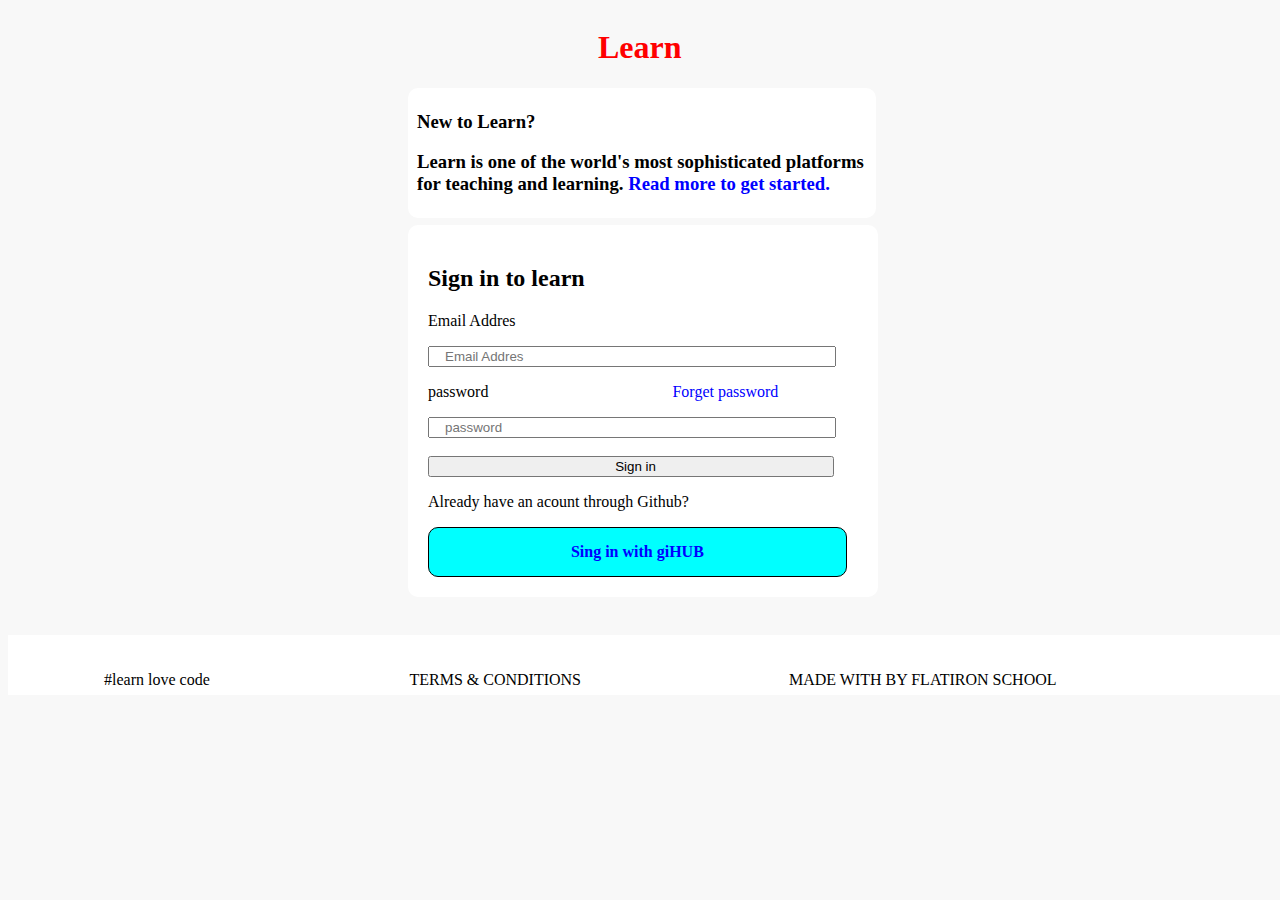
<file: my-first-page-design/index.html>
<!DOCTYPE html>
<html>
<head>
	<title>Learn</title>
	<link rel="stylesheet" type="text/css" href="style.css">
</head>
<body>
  <h1>Learn</h1>
<div id="new"><h3> New to Learn?<h3>
  <p>
    Learn is one of the world's most sophisticated platforms for teaching and learning. <a href="https://flatironschool.com/campuses/online"target="-blank">Read more to get started.</a>
  </p>
</div>
<div id="all">
<article>
	<h2>Sign in to learn</h2>
	<form action="process-user.php"method="post">
	<p>Email Addres</p>
	<input type="text" name="Email Addres" placeholder="Email Addres"><br>
	<p>password  &nbsp; &nbsp; &nbsp; &nbsp; &nbsp; &nbsp; &nbsp; &nbsp; &nbsp; &nbsp; &nbsp;  &nbsp; &nbsp; &nbsp; &nbsp; &nbsp; &nbsp; &nbsp; &nbsp; &nbsp; &nbsp; &nbsp; &nbsp;<a href="https://learn.co/users/password/reset"tranget="-blank">Forget password</a></p>
	<input type="password" name="password"placeholder="password"><br>
	<br><div class="submit"><input type="submit" value="Sign in"></div>   
	</form>
	<p>Already have an acount through Github?</p>
	<div id="Sign"><a href="https://learn.co/users/password/reset" target="-blank"><b>Sing in with giHUB</b></a></div>
</article>
</div>
</body>
<footer>
	<p>&nbsp; &nbsp; &nbsp; &nbsp; &nbsp; &nbsp; &nbsp; &nbsp; &nbsp; &nbsp;#learn love code &nbsp; &nbsp; &nbsp; &nbsp; &nbsp; &nbsp; &nbsp; &nbsp; &nbsp; &nbsp; &nbsp; &nbsp; &nbsp; &nbsp; &nbsp;&nbsp; &nbsp; &nbsp; &nbsp; &nbsp; &nbsp; &nbsp; &nbsp; &nbsp; &nbsp; TERMS & CONDITIONS  &nbsp; &nbsp; &nbsp; &nbsp; &nbsp; &nbsp; &nbsp; &nbsp; &nbsp; &nbsp;&nbsp;  &nbsp; &nbsp; &nbsp; &nbsp;  &nbsp; &nbsp; &nbsp; &nbsp; &nbsp; &nbsp; &nbsp; &nbsp; &nbsp; &nbsp; &nbsp; MADE WITH BY FLATIRON SCHOOL </p>
</footer>
</file>
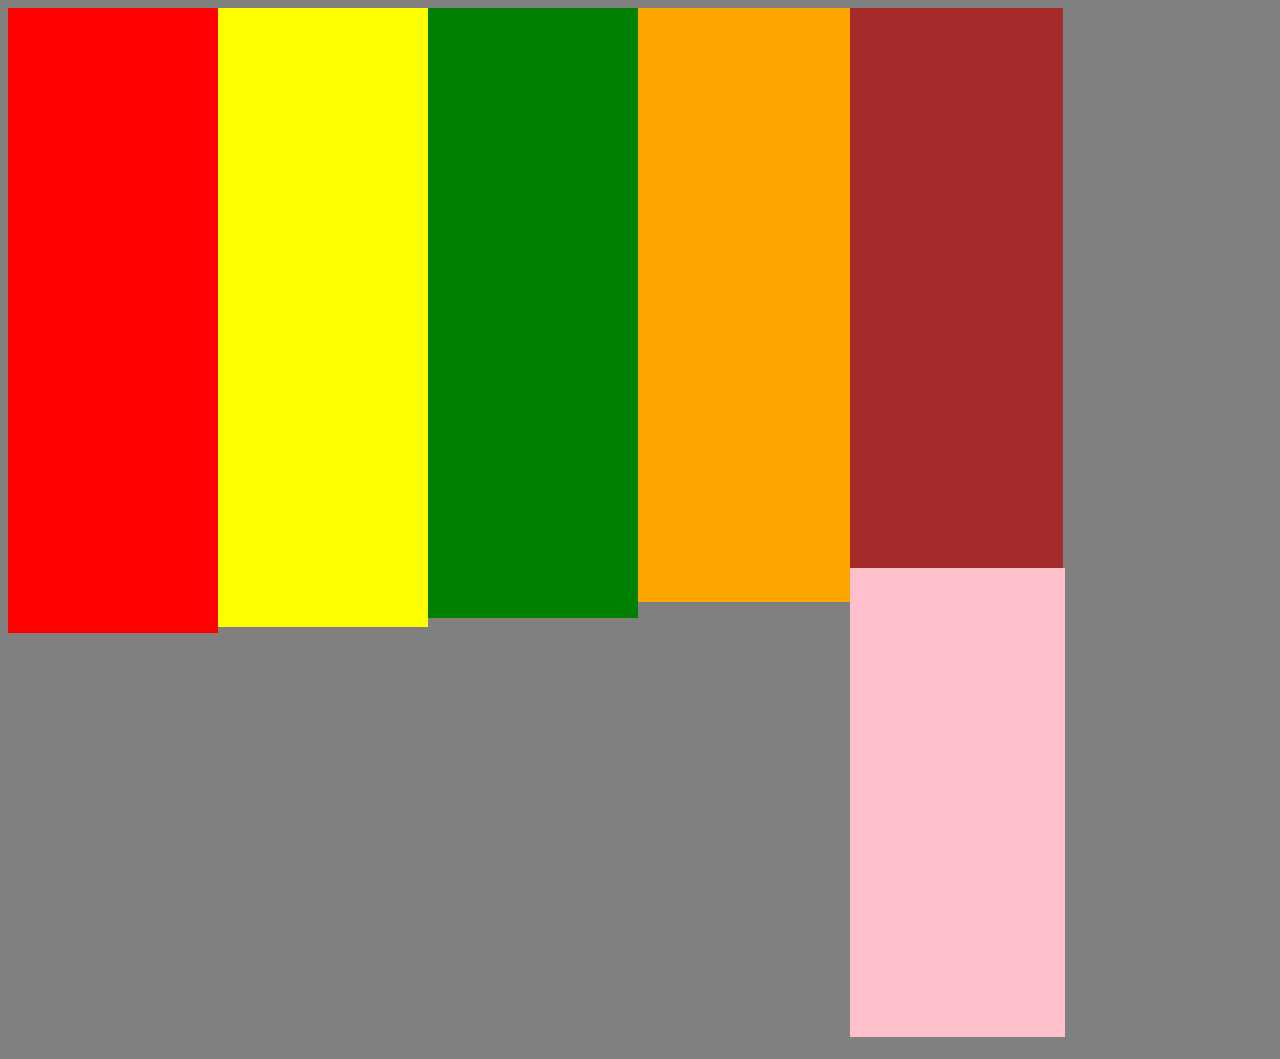
<file: play-with-color/index.html>
<!DOCTYPE html>
<html>
<head>
	<title></title>
	<script src="http://ajax.googleapis.com/ajax/libs/jquery/3.1.1/jquery.min.js"></script>
	<link rel="stylesheet" type="text/css" href="style.css">
	<script src="code.js"></script>
</head>
<body>
<div id="div1"></div>
<div id="div2"></div>
<div id="div3"></div>
<div id="div4"></div>
<div id="div5"></div>
<div id="div6"></div>
</body>
</html>
</file>
<file: my-first-page-design/style.css>
body {
	background: #f8f8f8;
}
h1{
	margin-left: 590px;
	color: red;
        padding-top: 8px;
	font-family: tahoma;
}
#new{
width:36%;
background-color: white;
border: solid 4px;
margin-left: 400px;
padding-left: 5px;
margin-bottom: 7px;
border-color: white;
font-family: tahoma;
border-radius: 10px;
}
#all{
	width: 34%;
	background: white;
	padding: 20px;
	margin-left: 400px;
	font-family: tahoma;
	border-radius: 10px;
	
}
input{
	width: 90%;
	padding-left: 15px;
	}
#Sign{
	border: solid 1px;
	width: 90%;
	text-align: center;
	text-decoration: none;
	background: aqua;
	padding: 15px;
	font-family: tahoma;
	border-radius: 10px;
}
.submit{
	width: 105%;
}
a{
	text-decoration: none;
	color: blue;
}
a:hover{
	color: red;
}
footer{
	background: white;
	width:100%;
	padding: 20px;
	margin-top: 38px;
	height: 20px;
}
</file>
<file: play-with-color/style.css>
body{
	background-color:gray;
}
#div1{
	width: 210px;
	height: 640px;
	background-color: red;
	float: left;
}
#div2{
	width: 210px;
	height: 640px;
	background-color:yellow; 
	float: left;
}
#div3{
	width: 210px;
	height: 640px;
	background-color: green;
	float: left;
}
#div4{
	width: 212px;
	height: 640px;
	background-color:orange;
	float: left;
}
#div5{
	width: 213px;
	height: 640px;
	background-color:brown;
	float: left;
}
#div6{
	width: 215px;
	height: 640px;
	background-color:pink;
	float: left;
}
</file>
